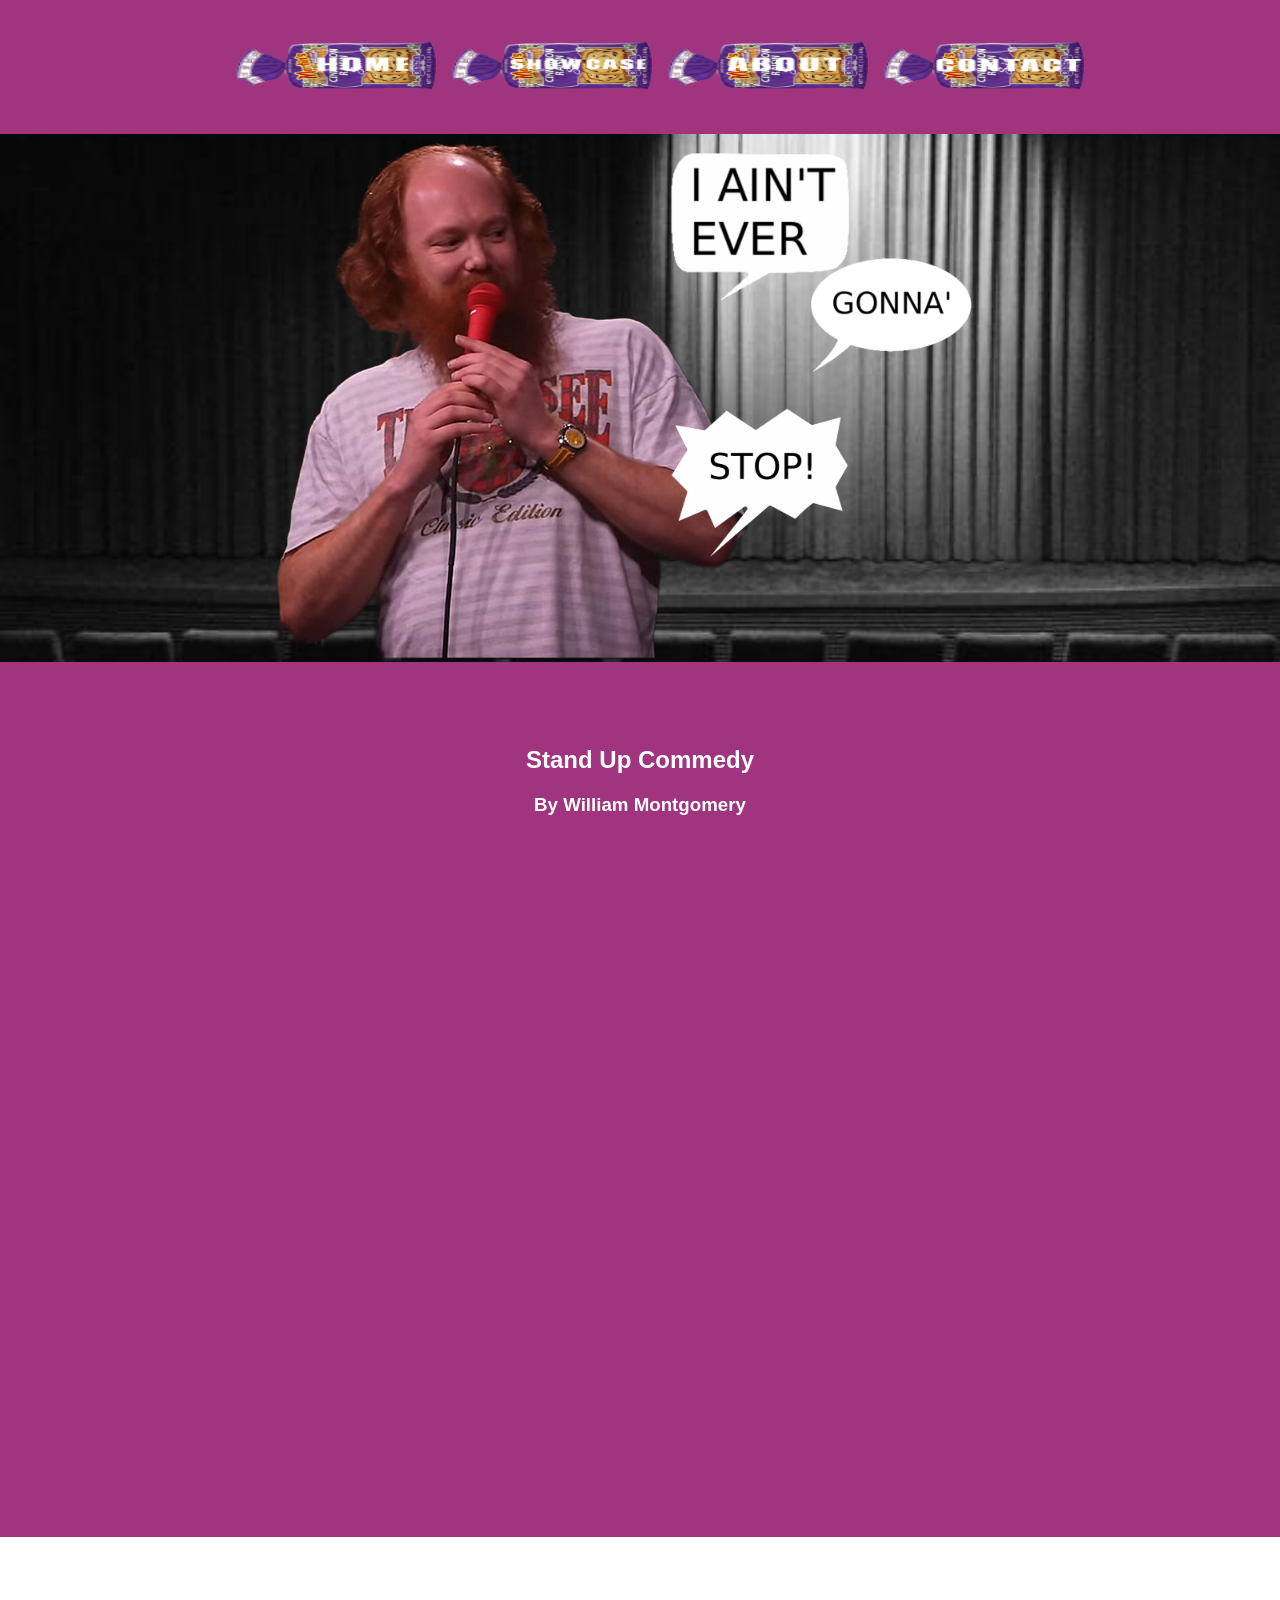
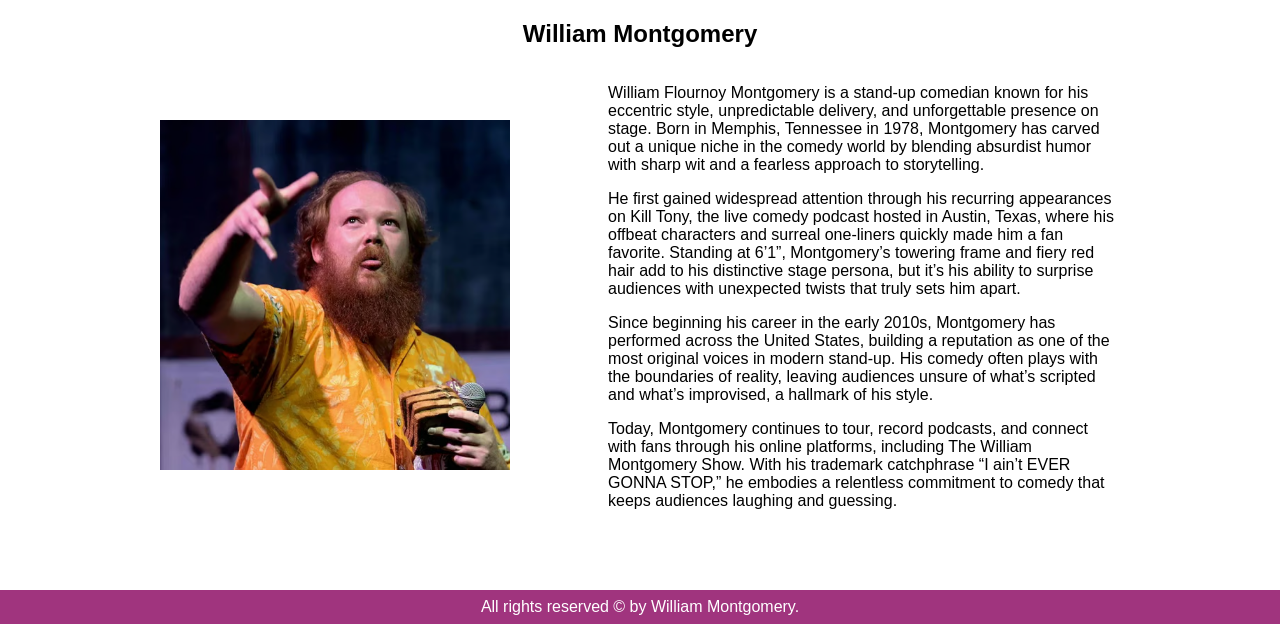
<file: index.html>
<!DOCTYPE html>
<html lang="en">
<head>
    <meta charset="UTF-8">
    <meta name="viewport" content="width=device-width, initial-scale=1.0">
    <title> Home </title>
    <link rel="stylesheet" href="styles.css">
    <link rel="icon" type="image/ico" href="images/favicon.ico">
</head>

<!--                    ########        HOME PAGE        #########                           -->
<body>

<!-- Header -->
<header id="header">
  <div class="flex-container">
    <nav class="navbar">
      <!-- Hamburger button -->
      <button class="hamburger" aria-label="Toggle navigation">
        <span></span>
        <span></span>
        <span></span>
      </button>
      


      <!-- Nav Menu -->
      <ul class="nav-links">
        <!-- I used raisin bread images for links because William famously has a raisin bread addiction - this was mean to be an easy egg for the hardcore fans -->
        <li class="grow"><a href="index.html"><img src="images/HOME-NAV.png" alt="Home Tab" height="50" width="200"></a></li>
        <li class="grow"><a href="showcase.html"><img src="images/SHOWCASE-NAV.png" alt="Showcase Tab" height="50" width="200"></a></li>
        <li class="grow"><a href="about.html"><img src="images/ABOUT-NAV.png" alt="About Tab" height="50" width="200"></a></li>
        <li class="grow"><a href="contact.html"><img src="images/CONTACT-NAV.png" alt="Contact Tab" height="50" width="200"></a></li>
      </ul>
    </nav>
  </div>
</header>

<!-- Section One (1) - Hero Section -->
<section id="hero-section" class="section-styles">

  <div  class="flex-container">
    <!-- Left Column - Williams Head Image -->
    <div class="hero-img-container">
      <img src="images/WILLIAM-HERO-IMG(2).png" alt="Photo of William Montgonery performing stand up comedy." class="flexible-img">
    </div>

    <!-- Right Column - Voice Bubbles -->
    <div class="hero-voice-bubbles">

        <div >
          <img src="images/I-AINT-EVER-BUBBLE.png" alt="A voice bubble for William saying I Ain't Ever" class="absolute-img delayedone">
        </div>

        <div class="img-container">
          <img src="images/GONNA-BUBBLE.png" alt="A voice bubble for William saying Gonna" class="absolute-img delayedtwo">
        </div>

        <div class="img-container">
          <img src="images/STOP-BUBBLE.png" alt="A voice bubble for William saying Stop" class="absolute-img delayedthree">
        </div>

    </div>
  </div>

</section>

<!-- Section Two (2) - Video Display Section -->
<section id="second-section" class="bg-lite section-styles-about">

  <div class="heading-styles">
      <h2> Stand Up Commedy </h2>
      <h3> By William Montgomery </h3>
  </div>
    
  <!-- Embeded video with thumbnail images being displayed -->
  <div class="stand-up">

    <iframe class="iframe-mobile grow" width="560" height="315" src="https://www.youtube.com/embed/FVR-v_WUYJk?si=0wC17fOzM4-VBN-c&amp;controls=0&amp;start=7282" title="William Montgomery's minute of standup comedy on Kill Tony: Episode 655" frameborder="0" allow="accelerometer; autoplay; clipboard-write; encrypted-media; gyroscope; picture-in-picture; web-share" referrerpolicy="strict-origin-when-cross-origin" allowfullscreen></iframe>

    <iframe class="iframe-mobile grow" width="560" height="315" src="https://www.youtube.com/embed/0b6qJrEIlR0?si=LBfbYCpkuNg3DXha&amp;controls=0&amp;start=7058" title="William Montgomery's minute of standup comedy on Kill Tony: Episode 614" frameborder="0" allow="accelerometer; autoplay; clipboard-write; encrypted-media; gyroscope; picture-in-picture; web-share" referrerpolicy="strict-origin-when-cross-origin" allowfullscreen></iframe>

    <iframe class="iframe-mobile grow" width="560" height="315" src="https://www.youtube.com/embed/G5aLw1s2w2Y?si=aHrPglhyN5FAO9BL&amp;controls=0&amp;start=7029" title="William Montgomery's minute of standup comedy on Kill Tony: Episode 726" frameborder="0" allow="accelerometer; autoplay; clipboard-write; encrypted-media; gyroscope; picture-in-picture; web-share" referrerpolicy="strict-origin-when-cross-origin" allowfullscreen></iframe>
 
    <iframe class="iframe-mobile grow" width="560" height="315" src="https://www.youtube.com/embed/sOyQ8BM3aUk?si=aGorCYdWX7uOiDvU&amp;controls=0&amp;start=7589" title="William Montgomery's minute of standup comedy on Kill Tony: Episode 644" frameborder="0" allow="accelerometer; autoplay; clipboard-write; encrypted-media; gyroscope; picture-in-picture; web-share" referrerpolicy="strict-origin-when-cross-origin" allowfullscreen></iframe>
  
  </div>

</section>

  <!-- Section Three (3) - Biography Section -->
<section id="third-section" class="section-styles">

  <div class="heading-styles">

    <h1> William Montgomery </h1>

  </div>
  <div class="flex-container-section">

    <div class="img-container">
        <img src="images/throwing-raisin-bread.png" alt="William Montgomery throwing raisin bread into the audience while performing stand up" class="flexible-img-lg">
    </div>


    <div class="paragraph-styles w-50">
      <p>William Flournoy Montgomery is a stand‑up comedian known for his eccentric style, unpredictable delivery, and unforgettable presence on stage. Born in Memphis, Tennessee in 1978, Montgomery has carved out a unique niche in the comedy world by blending absurdist humor with sharp wit and a fearless approach to storytelling.</p>
      <p>He first gained widespread attention through his recurring appearances on Kill Tony, the live comedy podcast hosted in Austin, Texas, where his offbeat characters and surreal one‑liners quickly made him a fan favorite. Standing at 6’1”, Montgomery’s towering frame and fiery red hair add to his distinctive stage persona, but it’s his ability to surprise audiences with unexpected twists that truly sets him apart.</p>
      <p>Since beginning his career in the early 2010s, Montgomery has performed across the United States, building a reputation as one of the most original voices in modern stand‑up. His comedy often plays with the boundaries of reality, leaving audiences unsure of what’s scripted and what’s improvised, a hallmark of his style.</p>
      <p>Today, Montgomery continues to tour, record podcasts, and connect with fans through his online platforms, including The William Montgomery Show. With his trademark catchphrase “I ain’t EVER GONNA STOP,” he embodies a relentless commitment to comedy that keeps audiences laughing and guessing.</p>
    </div>
  </div>
  

</section>


<!-- Footer Section -->
<footer id="footer" class="bg-dark">
    <div> 
      All rights reserved &copy; by William Montgomery.


    </div>
</footer>

<script>
  const hamburger = document.querySelector('.hamburger');
  const navLinks = document.querySelector('.nav-links');

  hamburger.addEventListener('click', () => {
    navLinks.classList.toggle('active');
    
  });
</script>

</body>
</html>
</file>
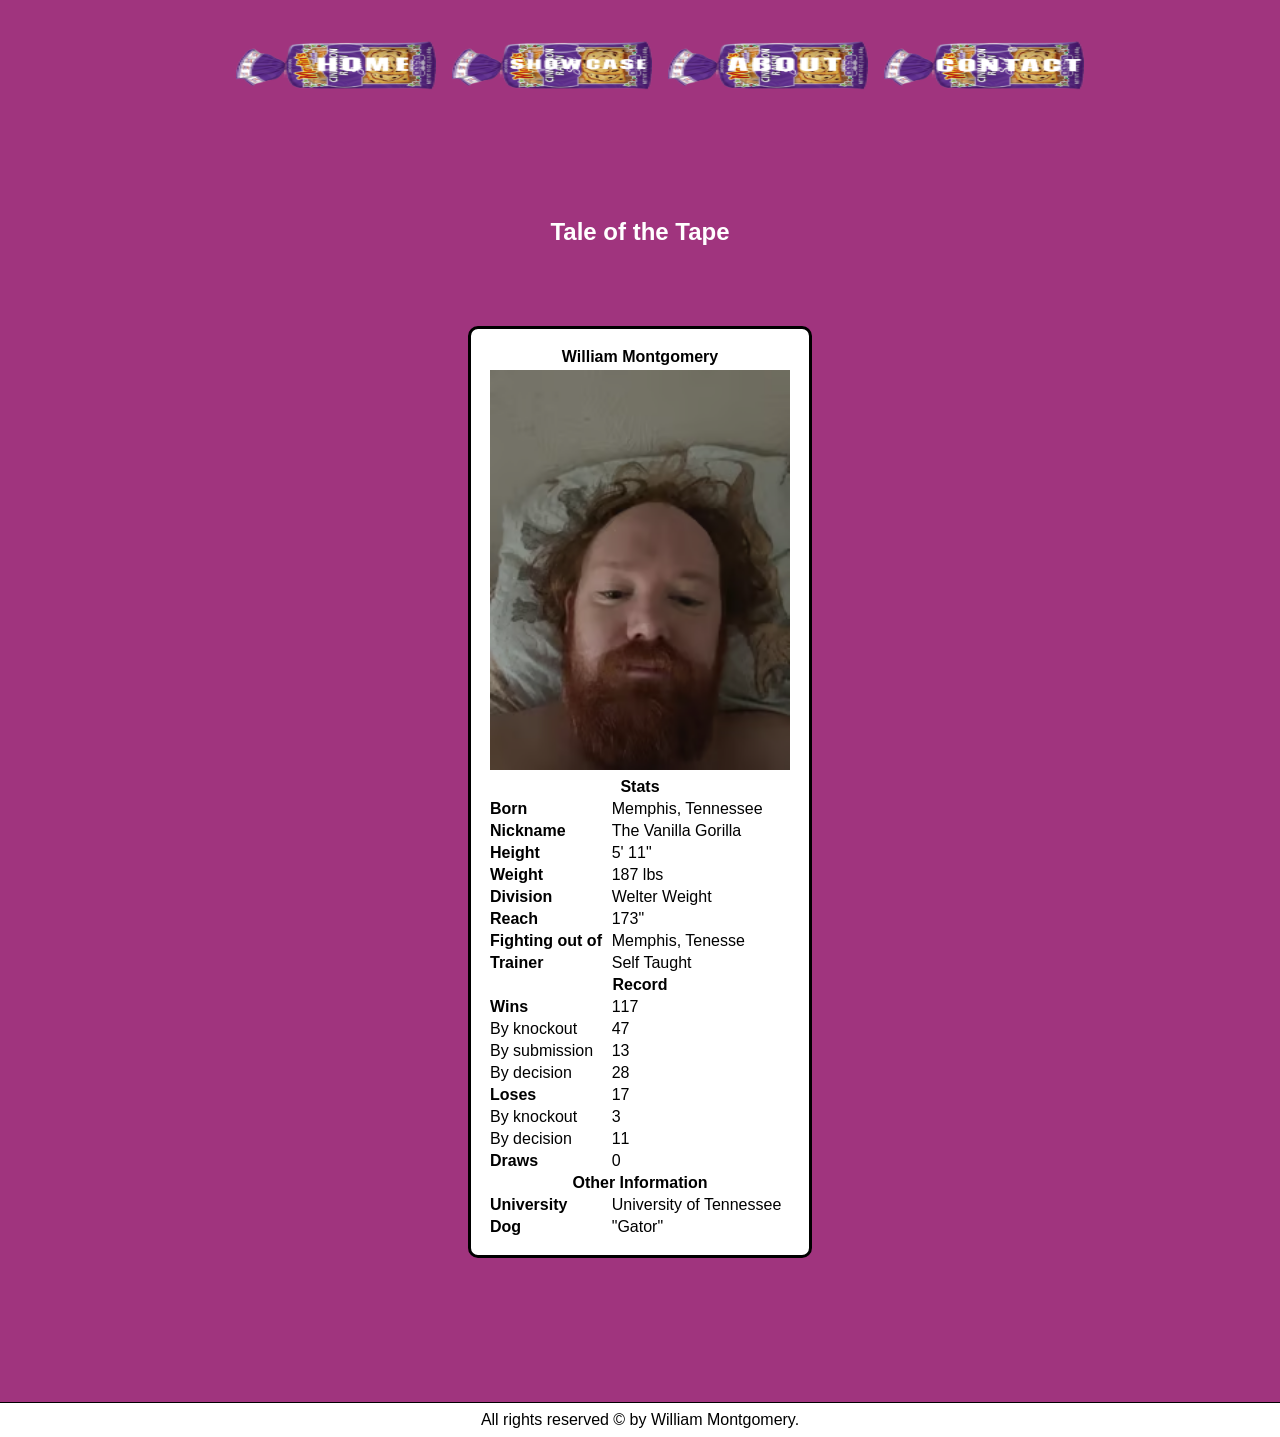
<file: about.html>
<!DOCTYPE html>
<html lang="en">
<head>
    <meta charset="UTF-8">
    <meta name="viewport" content="width=device-width, initial-scale=1.0">
    <title> About </title>
    <link rel="stylesheet" href="styles.css">
    <link rel="icon" type="image/ico" href="images/favicon.ico">
</head>
<!--                    ########        ABOUT PAGE        #########                           -->
<body>

<!-- Header -->
<header id="header">
  <div class="flex-container">
    <nav class="navbar">
      
      <!-- Hamburger button -->
      <button class="hamburger" aria-label="Toggle navigation">
        <span></span>
        <span></span>
        <span></span>
      </button>


      <!-- Nav Menu -->
      <ul class="nav-links">
        <!-- I used raisin bread images for links because William famously has a raisin bread addiction - this was mean to be an easy egg for the hardcore fans -->
        <li class="grow"><a href="index.html"><img src="images/HOME-NAV.png" alt="Home Tab" height="50" width="200"></a></li>
        <li class="grow"><a href="showcase.html"><img src="images/SHOWCASE-NAV.png" alt="Showcase Tab" height="50" width="200"></a></li>
        <li class="grow"><a href="about.html"><img src="images/ABOUT-NAV.png" alt="About Tab" height="50" width="200"></a></li>
        <li class="grow"><a href="contact.html"><img src="images/CONTACT-NAV.png" alt="Contact Tab" height="50" width="200"></a></li>
      </ul>
    </nav>
  </div>
</header>

<div class="section-styles-about">

<div class="heading-styles heading-color">
    <h2> Tale of the Tape </h2>
    
</div>

    <!-- Table  -->
    <table id="table" class="table-styles">

        <thead>
            
            <tr>
                <th colspan="2"> William Montgomery </th>
            </tr>
            
            <tr>
                <td colspan="2">
                    <img src="images/in-bed.png"  width="300" height="400" alt="William Montgomery lying in bed.">
                </td>
            </tr>

            <tr>
                <th colspan="2"> Stats </th>
            </tr>

        </thead>
        <!-- Listing the stats for william -->
         <!-- this is meant to be a joke because comedians are the furthest thing from fighters 
          but they love to talks smack any chance they get -->
        <tr>
            <td class="bold">
                Born
            </td>

            <td>
                Memphis, Tennessee
            </td>
        </tr>

        <tr>
            <td class="bold">
                Nickname
            </td>

            <td>
                The Vanilla Gorilla
            </td>
        </tr>

        <tr>
            <td class="bold">
                Height
            </td>

            <td>
                5' 11"
            </td>
        </tr>

        <tr>
            <td class="bold">
                Weight
            </td>

            <td>
                187 lbs
                
            </td>
        </tr>


        <tr>
            <td class="bold">
                Division
            </td>

            <td>
                Welter Weight
            </td>
        </tr>

        <tr>
            <td class="bold">
                Reach
            </td>

            <td>
                173"
            </td>
        </tr>

        <tr>
            <td class="bold">
                Fighting out of
            </td>

            <td>
                Memphis, Tenesse
            </td>
        </tr>

        <tr>
            <td class="bold">
                Trainer
            </td>

            <td>
                Self Taught 
            </td>
        </tr>

        <tr>
            <th colspan="2"> Record </th>
        </tr>

        <tr>
            <td class="bold">
                Wins
            </td>
            <td>
                117
            </td>
        </tr>

        <tr>
            <td>
                By knockout
            </td>

            <td>
                47
            </td>
        </tr>

        <tr>
            <td>
                By submission
            </td>

            <td>
                13
            </td>
        </tr>

        <tr>
            <td>
                By decision
            </td>

            <td>
                28
            </td>
        </tr>

        <tr>
            <td class="bold">
                Loses
            </td>

            <td>
                17
            </td>
        </tr>

        <tr>
            <td>
                By knockout
            </td>

            <td>
                3
            </td>
        </tr>

        <tr>
            <td>
                By decision
            </td>

            <td>
                11
            </td>
        </tr>

        <tr>
            <td class="bold">
                Draws
            </td>

            <td>
                0
            </td>
        </tr>

        <tr>
            <th colspan="2"> Other Information </th>
        </tr>

        <tr>
            <td class="bold">
                University
            </td>

            <td>
                University of Tennessee
            </td>
        </tr>

        <tr>
            <td class="bold">
                Dog
            </td>

            <td>
                "Gator"
            </td>
        </tr>

    </table>

</div>

 <!-- Footer -->
<footer id="footer" class="bg-lite border-top">

    <div> 
        All rights reserved &copy; by William Montgomery.
    </div>
    
</footer>

<script>
  const hamburger = document.querySelector('.hamburger');
  const navLinks = document.querySelector('.nav-links');

  hamburger.addEventListener('click', () => {
    navLinks.classList.toggle('active');
    
  });
</script>

</body>
</html>
</file>
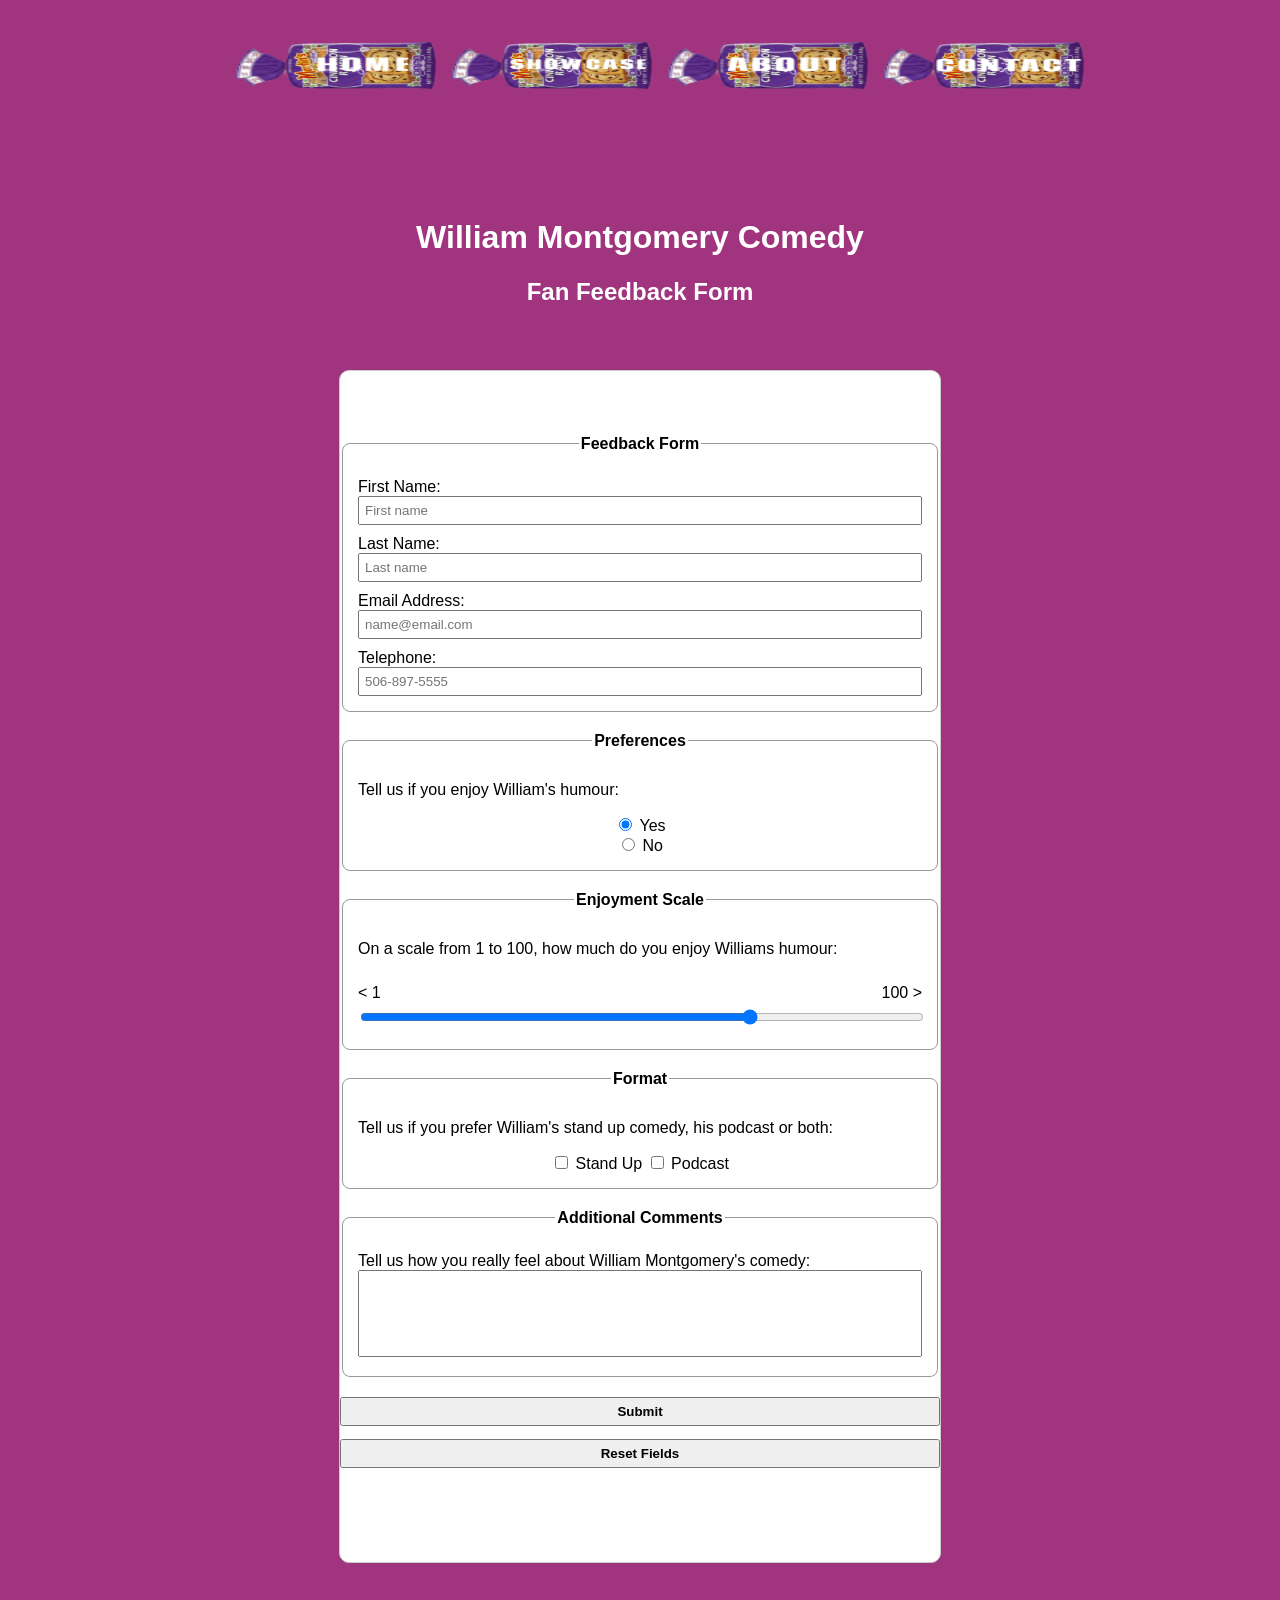
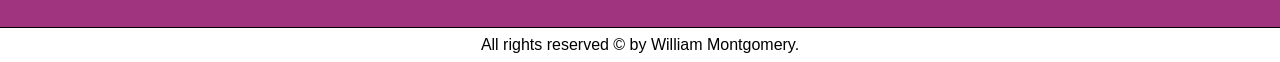
<file: contact.html>
<!DOCTYPE html>
<html lang="en">
<head>
    <meta charset="UTF-8">
    <meta name="viewport" content="width=device-width, initial-scale=1.0">
    <title> Contact </title>
    <link rel="stylesheet" href="styles.css">
    <link rel="icon" type="image/ico" href="images/favicon.ico">
</head>

<!--                    ########        CONTACT PAGE        #########                           -->
<body>

<!-- Header -->
<header id="header">
  <div class="flex-container">
    <nav class="navbar">
      
      <!-- Hamburger button -->
      <button class="hamburger" aria-label="Toggle navigation">
        <span></span>
        <span></span>
        <span></span>
      </button>


      <!-- Nav Menu -->
      <ul class="nav-links">
        <!-- I used raisin bread images for links because William famously has a raisin bread addiction - this was mean to be an easy egg for the hardcore fans -->
        <li class="grow"><a href="index.html"><img src="images/HOME-NAV.png" alt="Home Tab" height="50" width="200"></a></li>
        <li class="grow"><a href="showcase.html"><img src="images/SHOWCASE-NAV.png" alt="Showcase Tab" height="50" width="200"></a></li>
        <li class="grow"><a href="about.html"><img src="images/ABOUT-NAV.png" alt="About Tab" height="50" width="200"></a></li>
        <li class="grow"><a href="contact.html"><img src="images/CONTACT-NAV.png" alt="Contact Tab" height="50" width="200"></a></li>
      </ul>
    </nav>
  </div>
</header>


<!-- Page heading -->
<div class="section-styles"> 

    <div class="heading-styles heading-color">
      <h1> William Montgomery Comedy  </h1>
      <h2> Fan Feedback Form </h2>
      
    </div>

  <!-- FORM -->

  <!-- Personal Info -->
  <form method="post" action="https://httpbin.org/post" class="section-styles mg-top">

    <fieldset>

      <legend> Feedback Form </legend>

      <label for="txtFirstName" class="align-left"> First Name: </label>

      <input type="text" id="txtFirstName" name="txtFirstName" required placeholder="First name">

      <label for="txtLastName" class="align-left"> Last Name: </label>

      <input type="text" id="txtLastName" name="txtLastName" required placeholder="Last name">

      <label for="txtEmail" class="align-left"> Email Address: </label>

      <input type="email" id="txtEmail" name="txtEmail" required placeholder="name@email.com">


      <label for="txtPhone" class="align-left"> Telephone: </label>
      <input type="tel" id="txtPhone" name="txtPhone" placeholder="506-897-5555">

    </fieldset>

    <!-- Radio buttons -->
    <fieldset>

      <legend> Preferences </legend>
      <p class="align-left"> Tell us if you enjoy William's humour: </p>
      

      <label>
 
      <input type="radio" name="vote" value="phone" class="inline" checked>
        Yes
      </label>
     
      <input type="radio" name="vote" value="none" class="inline">
        No
      </label>

    </fieldset>

    <!-- Scroll bar -->
    <fieldset>

      <legend> Enjoyment Scale </legend>

      <p class="align-left"> On a scale from 1 to 100, how much do you enjoy Williams humour: </p>
      
      <div class="flex-container-alt">
       <label for="volume"> < 1  </label>
       <label for="volume">  100 > </label>
      </div>
       <input type="range" id="volume" name="volume" min="0" max="100" value="70">

    </fieldset>

    <!-- check box-->
    <fieldset>

      <legend> Format </legend>
      <p class="align-left"> Tell us if you prefer William's stand up comedy, his podcast or both: </p>
      
      <label>

        <input type="checkbox" id="standup" name="standup" class="inline"> 
        Stand Up
      
        <input type="checkbox" id="podcast" name="podcast" class="inline"> 
        Podcast
      
       </label>

    </fieldset>

    <!-- Text Area-->
    <fieldset>
 
      <legend> Additional Comments </legend>
      
       <label class="align-left">

        Tell us how you really feel about William Montgomery's comedy:

        <textarea name="comments" rows="5" id="comments" placeholder="Enter any comments"> </textarea>

       </label>

    </fieldset>

    <!-- Buttons -->
    <div class="buttons"> 
      <input type="submit" value="Submit" class="buttons"> 
      <input type="reset" value="Reset Fields" class="buttons">
    </div>

  </form>

  
</div>

<!-- Footer Section -->
  <footer id="footer" class="bg-lite border-top">

    <div> 
      All rights reserved &copy; by William Montgomery.
    </div>
    
</footer>

<script>
  const hamburger = document.querySelector('.hamburger');
  const navLinks = document.querySelector('.nav-links');

  hamburger.addEventListener('click', () => {
    navLinks.classList.toggle('active');
    
  });
</script>

</body>
</html>
</file>
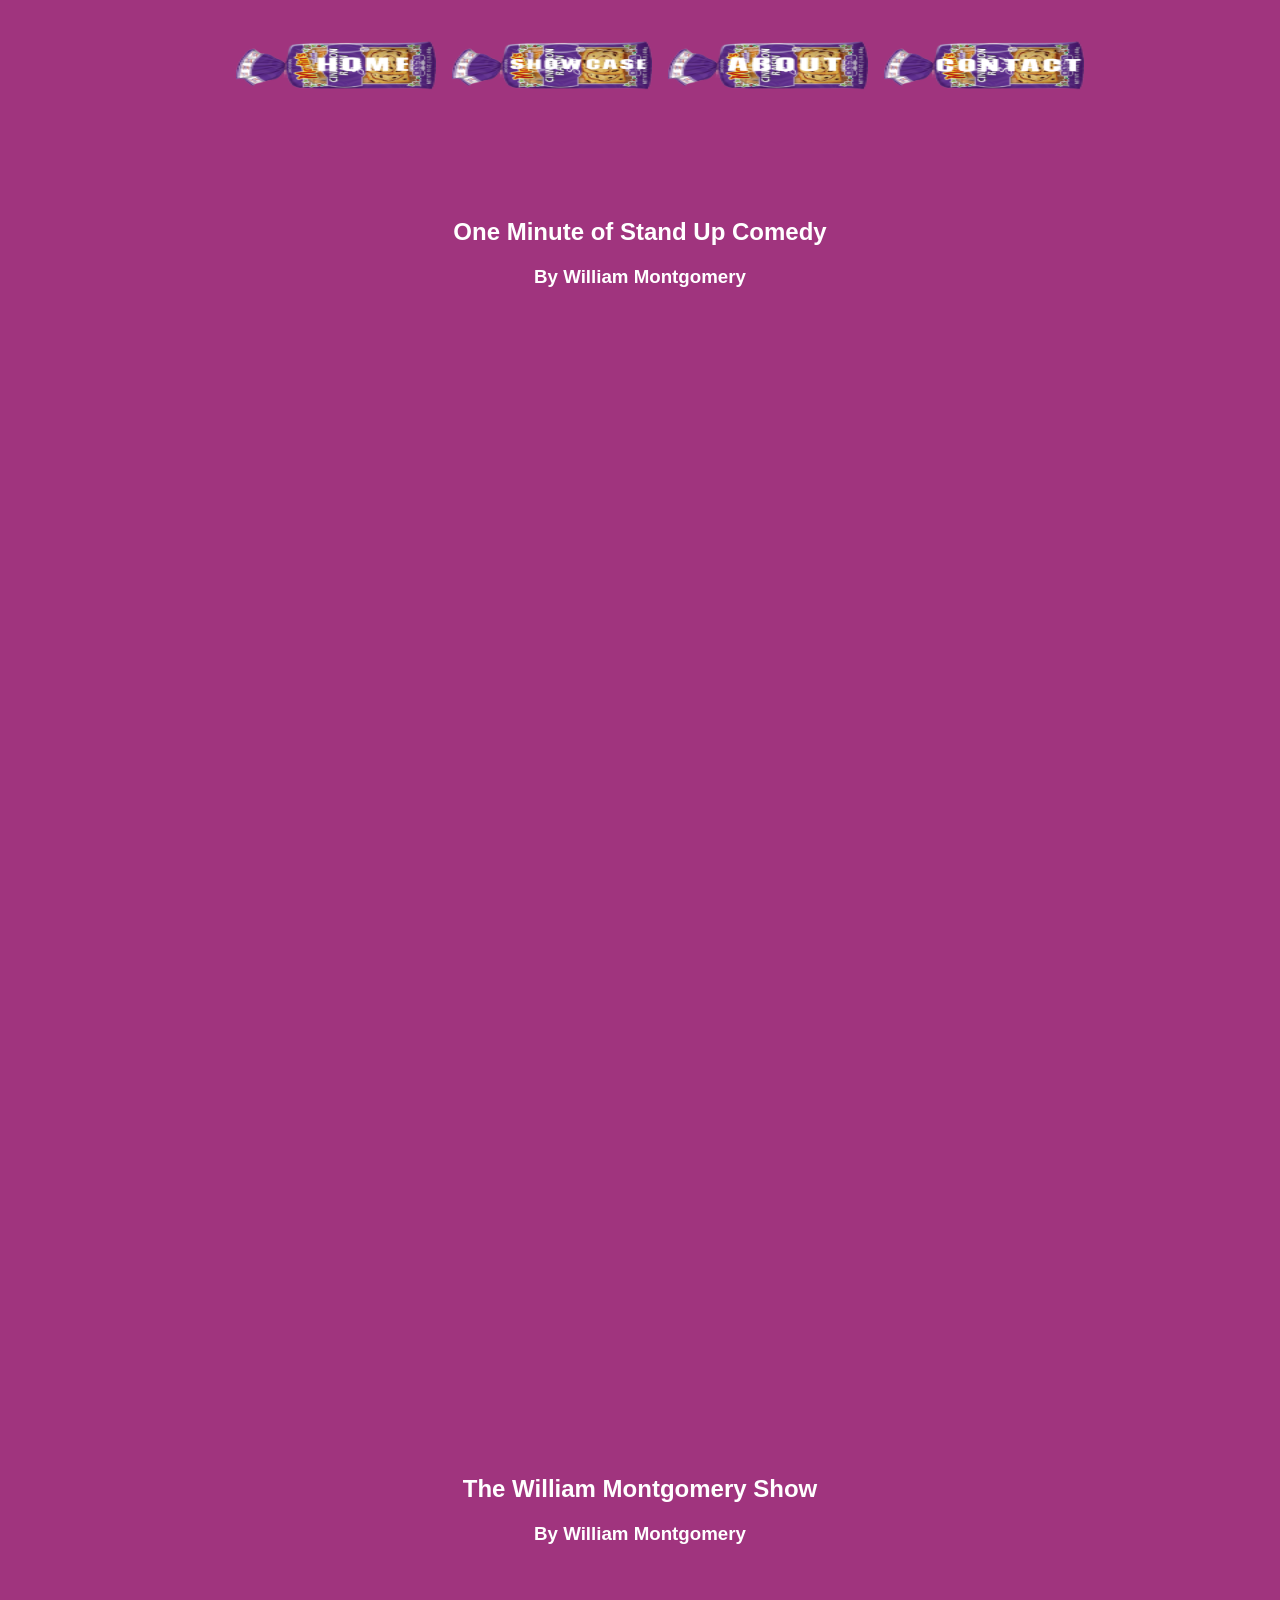
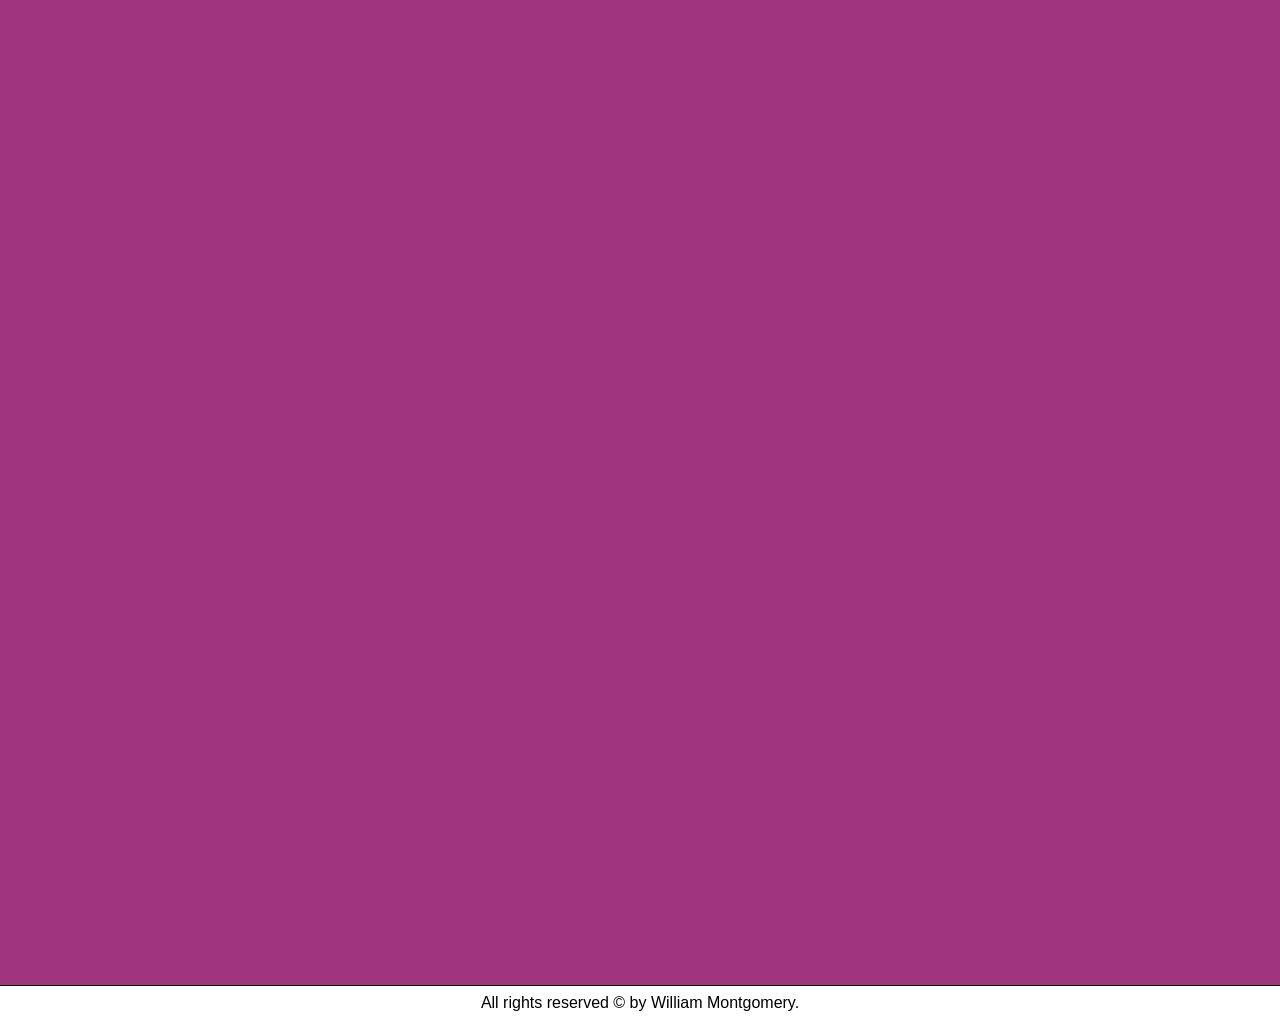
<file: showcase.html>
<!DOCTYPE html>
<html lang="en">
<head>
    <meta charset="UTF-8">
    <meta name="viewport" content="width=device-width, initial-scale=1.0">
    <title> Showcase </title>
    <link rel="stylesheet" href="styles.css">
    <link rel="icon" type="image/ico" href="images/favicon.ico">
</head>
<!--                    ########        SHOWCASE PAGE        #########                           -->
<body>

<!-- Header -->
<header id="header">
  <div class="flex-container">
    <nav class="navbar">
      
      <!-- Hamburger button -->
      <button class="hamburger" aria-label="Toggle navigation">
        <span></span>
        <span></span>
        <span></span>
      </button>


      <!-- Nav Menu -->
      <ul class="nav-links">
        <!-- I used raisin bread images for links because William famously has a raisin bread addiction - this was mean to be an easy egg for the hardcore fans -->
        <li class="grow"><a href="index.html"><img src="images/HOME-NAV.png" alt="Home Tab" height="50" width="200"></a></li>
        <li class="grow"><a href="showcase.html"><img src="images/SHOWCASE-NAV.png" alt="Showcase Tab" height="50" width="200"></a></li>
        <li class="grow"><a href="about.html"><img src="images/ABOUT-NAV.png" alt="About Tab" height="50" width="200"></a></li>
        <li class="grow"><a href="contact.html"><img src="images/CONTACT-NAV.png" alt="Contact Tab" height="50" width="200"></a></li>
      </ul>
    </nav>
  </div>
</header>


 
<!-- Embeded Video @ specifi start times -->
<section class="section-styles-about">
  <!-- Section heading -->
  <div class="heading-styles heading-color">
    <h2> One Minute of Stand Up Comedy </h2>
    <h3> By William Montgomery </h3>
  </div>
  <!-- Stand up comedy minutes examples -->
  <div class="stand-up">

    <iframe class="iframe-mobile grow" width="560" height="315" src="https://www.youtube.com/embed/gcz3dw7_HTw?si=_W5XHThmtMrua_N9&amp;controls=0&amp;start=6950" title="William Montgomery's minute of standup comedy on Kill Tony: Episode 745" frameborder="0" allow="accelerometer; autoplay; clipboard-write; encrypted-media; gyroscope; picture-in-picture; web-share" referrerpolicy="strict-origin-when-cross-origin" allowfullscreen></iframe>

    <iframe class="iframe-mobile grow" width="560" height="315" src="https://www.youtube.com/embed/u2_AydCiyiU?si=D_sfQezKk6k-rHk_&amp;controls=0&amp;start=5808" title="William Montgomery's minute of standup comedy on Kill Tony: Episode 735" frameborder="0" allow="accelerometer; autoplay; clipboard-write; encrypted-media; gyroscope; picture-in-picture; web-share" referrerpolicy="strict-origin-when-cross-origin" allowfullscreen></iframe>

    <iframe class="iframe-mobile grow" width="560" height="315" src="https://www.youtube.com/embed/F0U3VuBrK4Y?si=7HKosm9HdbQYIV0D&amp;controls=0&amp;start=6460" title="William Montgomery's minute of standup comedy on Kill Tony: Episode 734" frameborder="0" allow="accelerometer; autoplay; clipboard-write; encrypted-media; gyroscope; picture-in-picture; web-share" referrerpolicy="strict-origin-when-cross-origin" allowfullscreen></iframe>
  
    <iframe class="iframe-mobile grow" width="560" height="315" src="https://www.youtube.com/embed/3jAPUKKW5pE?si=l21ZTrPuaaSCRJY1&amp;controls=0&amp;start=6655" title="William Montgomery's minute of standup comedy on Kill Tony: Episode 731" frameborder="0" allow="accelerometer; autoplay; clipboard-write; encrypted-media; gyroscope; picture-in-picture; web-share" referrerpolicy="strict-origin-when-cross-origin" allowfullscreen></iframe>
  
    <iframe class="iframe-mobile grow" width="560" height="315" src="https://www.youtube.com/embed/i1ucuvfyw0o?si=yjZiE5yCDSQAw3lo&amp;controls=0&amp;start=7989" title="William Montgomery's minute of standup comedy on Kill Tony: Episode 738" frameborder="0" allow="accelerometer; autoplay; clipboard-write; encrypted-media; gyroscope; picture-in-picture; web-share" referrerpolicy="strict-origin-when-cross-origin" allowfullscreen></iframe>

    <iframe class="iframe-mobile grow" width="560" height="315" src="https://www.youtube.com/embed/RQ7Uk4vTPtk?si=lVOLIZZeHi0T8jWx&amp;controls=0&amp;start=6696" title="William Montgomery's minute of standup comedy on Kill Tony: Episode 679" frameborder="0" allow="accelerometer; autoplay; clipboard-write; encrypted-media; gyroscope; picture-in-picture; web-share" referrerpolicy="strict-origin-when-cross-origin" allowfullscreen></iframe>
  </div>
</section>

  <!-- Section heading -->
<section class="mg-top section-styles-about">
  <div class="heading-styles heading-color">
    <h2> The William Montgomery Show </h2>
    <h3> By William Montgomery </h3>
  </div>
  
  <!-- Podcast episode examples -->
  <div>

    <iframe class="iframe-mobile grow" width="560" height="315" src="https://www.youtube.com/embed/197GaBz5paY?si=iUBD-4a95wWzZIC3&amp;controls=0&amp;start=41" title="The William Montgomery Show: Epsisode 194" frameborder="0" allow="accelerometer; autoplay; clipboard-write; encrypted-media; gyroscope; picture-in-picture; web-share" referrerpolicy="strict-origin-when-cross-origin" allowfullscreen></iframe>

    <iframe class="iframe-mobile grow" width="560" height="315" src="https://www.youtube.com/embed/sAaI_-6vq6k?si=5N9UnphkRaJLJ3Fn&amp;controls=0&amp;start=44" title="The William Montgomery Show: Episode 115" frameborder="0" allow="accelerometer; autoplay; clipboard-write; encrypted-media; gyroscope; picture-in-picture; web-share" referrerpolicy="strict-origin-when-cross-origin" allowfullscreen></iframe>

    <iframe class="iframe-mobile grow" width="560" height="315" src="https://www.youtube.com/embed/SkITM63NdLg?si=xQAWDv4t6L_WZMIp&amp;controls=0&amp;start=39" title="The William Montgomery Show: Epsisode 186" frameborder="0" allow="accelerometer; autoplay; clipboard-write; encrypted-media; gyroscope; picture-in-picture; web-share" referrerpolicy="strict-origin-when-cross-origin" allowfullscreen></iframe>

    <iframe class="iframe-mobile grow" width="560" height="315" src="https://www.youtube.com/embed/2_qZIFU0Wak?si=yDsSnRl8wV_9aAsG&amp;controls=0&amp;start=41" title="The William Montgomery Show: Epsisode 203" frameborder="0" allow="accelerometer; autoplay; clipboard-write; encrypted-media; gyroscope; picture-in-picture; web-share" referrerpolicy="strict-origin-when-cross-origin" allowfullscreen></iframe>

    <iframe class="iframe-mobile grow" width="560" height="315" src="https://www.youtube.com/embed/BxX5Q05JM5M?si=MWsEu02EWmAE9z4u&amp;controls=0&amp;start=48" title="The William Montgomery Show: Epsisode 133" frameborder="0" allow="accelerometer; autoplay; clipboard-write; encrypted-media; gyroscope; picture-in-picture; web-share" referrerpolicy="strict-origin-when-cross-origin" allowfullscreen></iframe>

    <iframe class="iframe-mobile grow" width="560" height="315" src="https://www.youtube.com/embed/WofSDJlcNJY?si=5wjvmjEWQz6UZOjl&amp;controls=0&amp;start=42" title="The William Montgomery Show: Epsisode 146" frameborder="0" allow="accelerometer; autoplay; clipboard-write; encrypted-media; gyroscope; picture-in-picture; web-share" referrerpolicy="strict-origin-when-cross-origin" allowfullscreen></iframe>

  </div>
</section>
<!-- Footer -->
<footer id="footer" class="bg-lite border-top">

  <div> 
    All rights reserved &copy; by William Montgomery.
  </div>
    
</footer>

<script>
  const hamburger = document.querySelector('.hamburger');
  const navLinks = document.querySelector('.nav-links');

  hamburger.addEventListener('click', () => {
    navLinks.classList.toggle('active');
    
  });
</script>

</body>
</html>
</file>
<file: styles.css>
/*  TABLE OF CONTENTS                     */
/*  1.0 root setup                        */
/*  1.1 universal styles                  */
/*  1.2 Home Page section styles          */
/*  1.3 Showcase Page section styles      */
/*  1.4 About Page section styles         */
/*  1.5 Contact Page section styles       */
/*  1.6 Responsive styles                 */


/*  1.0 root setup                        */
:root {
  --background: rgb(160, 52, 126);
  --background-alt: rgb(246, 143, 213);
  --text-color: black;
  --text-color-alt: white;
  --primary-color: #4caf50;
  --secondary-color: white;
  --space-xs: 8px;
  --space-sm: 16px;
  --space-md: 32px;
  --space-lg: 64px;
  --space-xl: 120px;
}

/*  1.1 universal styles                  */
body {
  background: var(--background);                          /* use the variable */
  color: var(--text-color, black);                    /* Fallback incase the variable doens't exist */
  font-family: Arial, sans-serif;
  text-align: center;
  margin: 0;
  padding: 0;
}

.grow:hover {
  transform: scale(1.1);                                /* link grows slightly */
}

.section-styles {
  padding: var(--space-lg) 0;
}

.section-styles-about {
  padding: var(--space-lg) 0;
}

.heading-styles {
  width: 40%;
  margin: 0 auto;
}

.paragraph-styles {
  width: 80%;
  margin: 0 auto;
  text-align: left;
}

.bg-dark {
  background-color: var(--background);
  color: var(--text-color-alt);
}

.bg-lite {
  background-color: var(--text-color-alt);
}

.flexible-img {
  max-height: 100%;
}

.flexible-img-lg {
  max-width: 350px;
  height: auto;
  margin: 0 auto;
}

.container {
  max-width: 1200px;
  margin: 0 auto;
}

.img-container {
    width: 20%;
    margin: 0 auto; 
}

.flex-container {
    display: flex;
    align-items: center;
    justify-content: center;
}

.flex-container-alt {
    display: flex;
    align-items: center;
    justify-content: space-between;
}

.flex-container-section {
   display: flex;          
   align-items: center;    
}

.center{
  margin-left: auto;
  margin-right: auto;
}

/* HEADER */
#header {
  padding: 0.5em;
}

/* Base navbar */
.navbar {
  display: flex;
  justify-content: space-between;
  align-items: center;
  padding: 1em;
}

/* Hamburger button */
.hamburger {
  display: none;                                    /* hidden on desktop */
  flex-direction: column;
  justify-content: space-around;
  width: 30px;
  height: 25px;
  background: none;
  border: none;
  cursor: pointer;
}

.hamburger span {
  display: block;
  height: 3px;
  width: 100%;
  background: #333;
  border-radius: 2px;
}

/* Navigation links */
.nav-links {
  display: flex;
  gap: 1em;
  list-style: none;
}

.nav-links.active {
  display: flex;
  gap: 1em;
  list-style: none;
  z-index: 1000;
}

/* FOOTER */
#footer {
  padding: 0.5em 0;
}

.border-top {
  border-top: 1px solid var(--text-color);
}

/*  1.2 Home Page section styles          */

/* Hero Section - Home Page */
#hero-section {
    background-image: url("images/stage.png");
    background-size: cover;
    background-position: bottom center;
    background-repeat: no-repeat;
    background-attachment: fixed;
    height: 400px;
    width: 100%;
    position: relative;
}

.hero-img-container{
  position: absolute;
  bottom: 0;                               /* aligns with section bottom */
  left: 40%;                                 /* centers horizontally */
  transform: translateX(-50%);
  width: auto;                               /* let image size dictate */
}


.hero-voice-bubbles {
  position: relative;                      /* parent must be relative */
  width: 100%;
  height: 400px;
  animation: spin 2s linear infinite;      /* Animation for voice bubbles */

}


.absolute-img {
  position: absolute;
  transform: scale(0.4);                  /* Scales voice buble img to 40% orig. size */
}

.img-container {
  width: 10%;
  margin: 0 auto;
  
}

.delayedone {
  animation: fadeIn 2s ease forwards;
  animation-delay: 0.5s;
  top: -200px; left: 40vw;
  animation: animationOne 0.5s;
}

.delayedone:hover {
  transform: rotate(20deg);                         /* -20deg goes counter clockwise */
}

.delayedtwo {
  animation: fadeIn 2s ease forwards;
  animation-delay: 1s;
  top: -60px; left: 50vw;
  animation: animationTwo 1.5s;
}

.delayedtwo:hover {
  transform: rotate(-20deg); 
}

.delayedthree {
  animation: fadeIn 3s ease forwards;
  animation-delay: 1.5s;
  top: 50px; left: 40vw;
  animation: animationThree 2s; 
}

.delayedthree:hover {
  transform: rotate(20deg); 
}

@keyframes animationOne {
    from {
        transform: scale(0.3) rotate(0deg);   
    }

    to {
        transform: scale(1.0) rotate(20deg);  
    }
}

@keyframes animationTwo {
    from {
        transform: scale(0.3) rotate(0deg);     
    }

    to {
        transform: scale(1.0) rotate(-20deg);  
    }
}

@keyframes animationThree {
    from {
        transform: scale(0.3) rotate(0deg);     
    }

    to {
        transform: scale(1.0) rotate(20deg); 
    }
}

/* Second Section - Home Page */
#second-section{
  background-color: var(--background);
  color: var( --text-color-alt);
}

/* Third Section - Home Page */
#third-section{
  background-color: var(--text-color-alt);
}

.w-50 {
  width: 40%;
}

/*  1.3 Showcase Page section styles      */
.heading-color {
  color: var(--text-color-alt);
}

.mg-top {
  margin-top: 4em;
}

/*  1.4 About Page section styles         */
#table {
  margin: 5em auto;
  background-color: var(--text-color-alt);
}

table {
  border: 3px solid black;
    
}

td {
  text-align: left;
}

caption {
  font-family: Cambria, Cochin, Georgia, Times, 'Times New Roman', serif;
  font-weight: bold;
}

.table-styles {
  padding: var(--space-sm) var(--space-sm);
  border-radius: 10px;
    
}

.bold {
  font-weight: bold;
}

/*  1.5 Contact Page section styles       */
form {
  background-color: var(--text-color-alt);
  border: 1px solid #ccc;
  border-radius: 10px;
  padding: 20px;
  max-width: 600px;
  margin: 0 auto;
}

fieldset {
  margin-bottom: 20px;
  padding: 15px;
  border: 1px solid #999;
  border-radius: 8px;
}

legend {
  font-weight: bold;
}

label {
  display: block;                       /* puts a gap between content */
  margin-top: 10px;
}

input, select, textarea {
  width: 100%;
  max-width: 100%;
  padding: 5px;
  box-sizing: border-box;               /* includes the padding, margin, border   */
}

.inline {
  display: inline-block;
  width: auto;
}

.buttons {
  text-align: center;
  font-weight: bold;
  margin-bottom: 1em;
}

textarea {
  resize: none;
}

.align-left {
  text-align: left;
}

/*  1.6 Responsive styles              */
@media screen and (max-width: 1024px) {
  .flex-container-section {
   display: block;          
   align-items: center;    
  }

  .w-50 {
    width: 90%;
  }

  .flex-container-section {
    display: block;          
    align-items: center;    
  }

  .img-container {
    width: 100%;                   /* let it span full width */
  }

  .hero-img-container{
  height: 80%;
}


.absolute-img {
  transform: scale(0.3);          /* scale and move voice bubles to fit smaller screen size*/ 
}

.delayedone {
  top: -200px; left: 30vw;
}

.delayedtwo {
  top: -60px; left: 40vw;
}

.delayedthree {
  top: -10px; left: 30vw;
}

}

@media screen and (max-width: 768px) {
  #header {
    display: flex;            
    justify-content: flex-end;                /* shifts hamburger button to the right */
  }

  .hamburger {
    display: flex;            /* show hamburger on mobile */
  }

  .nav-links {
    position: absolute;
    top: 60px;
    right: 0;
    background: #fff;
    flex-direction: column;
    width: 200px;
    padding: 1em;
    display: none;            /* hidden by default */
  }

  .nav-links.active {
    display: flex;            /* show when toggled */
  }

  .nav-links a {
    margin: 0.5em 0;
  }

  .iframe-mobile {
    width: 448px;
    height: 252px;
  }

  .hero-img-container{
  height: 70%;
  }


.delayedone {
  top: -200px; left: 20vw;        /* scale and move voice bubles to fit smaller screen size*/ 
}

.delayedtwo {
  top: -60px; left: 30vw;
}

.delayedthree {
  top: -10px; left: 20vw;
}
}

@media screen and (max-width: 480px) {
.heading-styles {
  width: 80%;
  margin: 0 auto;
  }

.flexible-img-lg {
  max-width: 250px;
  height: auto;
  margin: 0 auto;
  }

.iframe-mobile {
  width: 320px;
  height: 180px;
  }

.hero-img-container{
  height: 50%;
  }

.hero-img-container{
  left: 30%;                      /* centers horizontally */
  transform: translateX(-50%);
}

.absolute-img {
  transform: scale(0.3); 
}

.delayedone {
  top: -110px; left: -15vw;
}

.delayedtwo {
  top: 40px; left: 0vw;
}

.delayedthree {
  top: 80px; left: -10vw;
}

#table {
  margin: 2em auto;
}

.section-styles-about {
  padding: 0 0 var(--space-lg) 0;
}
}
</file>
